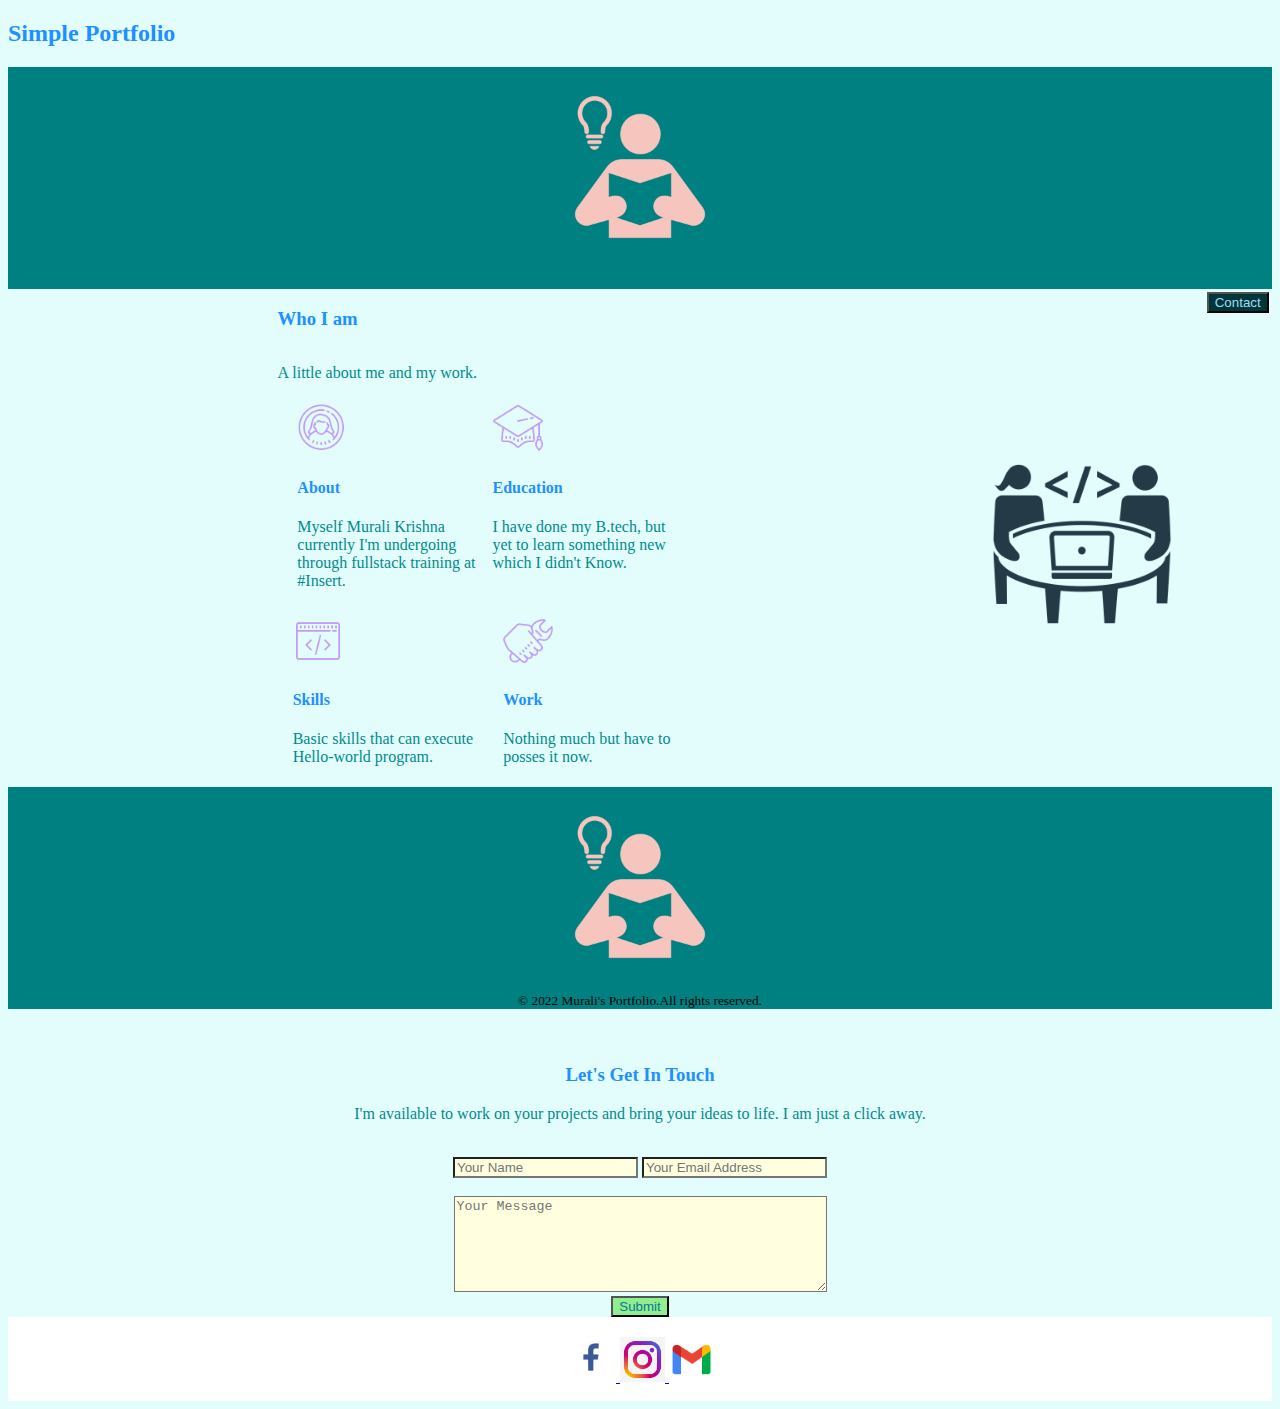
<file: index.html>
<!DOCTYPE html>
<html lang="en">

<head>
    <meta charset="UTF-8">
    <meta name="description" content="This page is about who am I and what am I">
    <meta name="keywords" content="About, Education, Contact details,">
    <meta name="author" content="Murali">
    <meta name="viewport" content="width=device-width, initial-scale = 1.0">
    <link rel="stylesheet" href="style.css">
    <title> Murali's portfolio </title>
    <link rel="icon" type="image/png" href="/images/favicon_io/favicon-32x32.png">
</head>

<body>
    <h2 style="font-family: verdana;"> Simple Portfolio </h2>
    <!-- Header Section -->
    <div class="hf">

        <header>
            <!-- <h3> Header: </h3> -->
            <img src="/images/logo-he.png" alt="Logo" height="200px" width="200px"> <br> <br>
        </header>
    </div>
    <div>
        <button class="btn">Contact</button>
    </div>
    <!-- Introduction Part -->
    <div class="opt">
        <large> <img src="/images/logo-ft.png" width="250px" height="250px"> </large>
    </div>
    <div class="container">
            <div class="little">
                <h3> Who I am</h3>
                <p> A little about me and my work. </p>
            </div>
        <div class="con1">
            <div>
                <img src="/images/about.png" width="50px" height="50px">
                <h4> About </h4>
                <p>Myself Murali Krishna currently I'm undergoing through fullstack training at #Insert. </p>
            </div>
            <div>
                <img src="/images/education.png" width="50px" height="50px">
                <h4> Education </h4>
                <p>I have done my B.tech, but yet to learn something new which I didn't Know. </p>
            </div>

        </div>
        <div class="con2">
            <div>
                <img src="/images/skills.png" width="50px" height="50px">
                <h4> Skills </h4>
                <p> Basic skills that can execute Hello-world program. </p>
            </div>
            <div>
                <img src="/images/work.png" width="50px" height="50px">
                <h4> Work </h4>
                <p> Nothing much but have to posses it now. </p>
            </div>
        </div>
    </div>
    <!-- Footer Section -->
    <div>

        <footer class="hf">
            <!-- <h3> Footer: </h3> -->
            <img src="/images/logo-he.png" alt="Logo" height="200px" width="200px"> <br>
            <small>
                © 2022 Murali's Portfolio.All rights reserved.
            </small>
        </footer>

    </div>
    <br> <br>
    <!-- Contact Form -->
    <div class="cf">
        <form>
            <h3> Let's Get In Touch </h3>
            <p> I'm available to work on your projects and bring your ideas to life. I am just a click
                away.</p>
            <br>
            <input type="text" id="name" name="name" placeholder="Your Name">
            <input type="text" id="email" name="email" placeholder="Your Email Address">
            <br><br>
            <textarea rows="6" cols="44" name="message" placeholder="Your Message"></textarea>
            <br>
            <input type="Submit" name="sbutton" id="sb" value="Submit"
                style="background-color:lightgreen; color:rgb(6, 121, 144);">
        </form>
    </div>
    <!-- Social media part -->
    <div class="sm">

        <a href="https://www.facebook.com/" target="_blank"> <img src="/images/Facebook.png" width="50px" height="50px"
                alt="Facebook"> </a>
        <a href="https://www.instagram.com/accounts/login/" target="_blank"> <img src="/images/Instagram.png"
                width="45px" height="45px" alt="Instagram"> </a>
        <a href="https://myaccount.google.com/" target="_blank"> <img src="/images/Gmail.webp" width="45px"
                height="45px" alt="Gmail"> </a>

    </div>
</body>

</html>
</file>
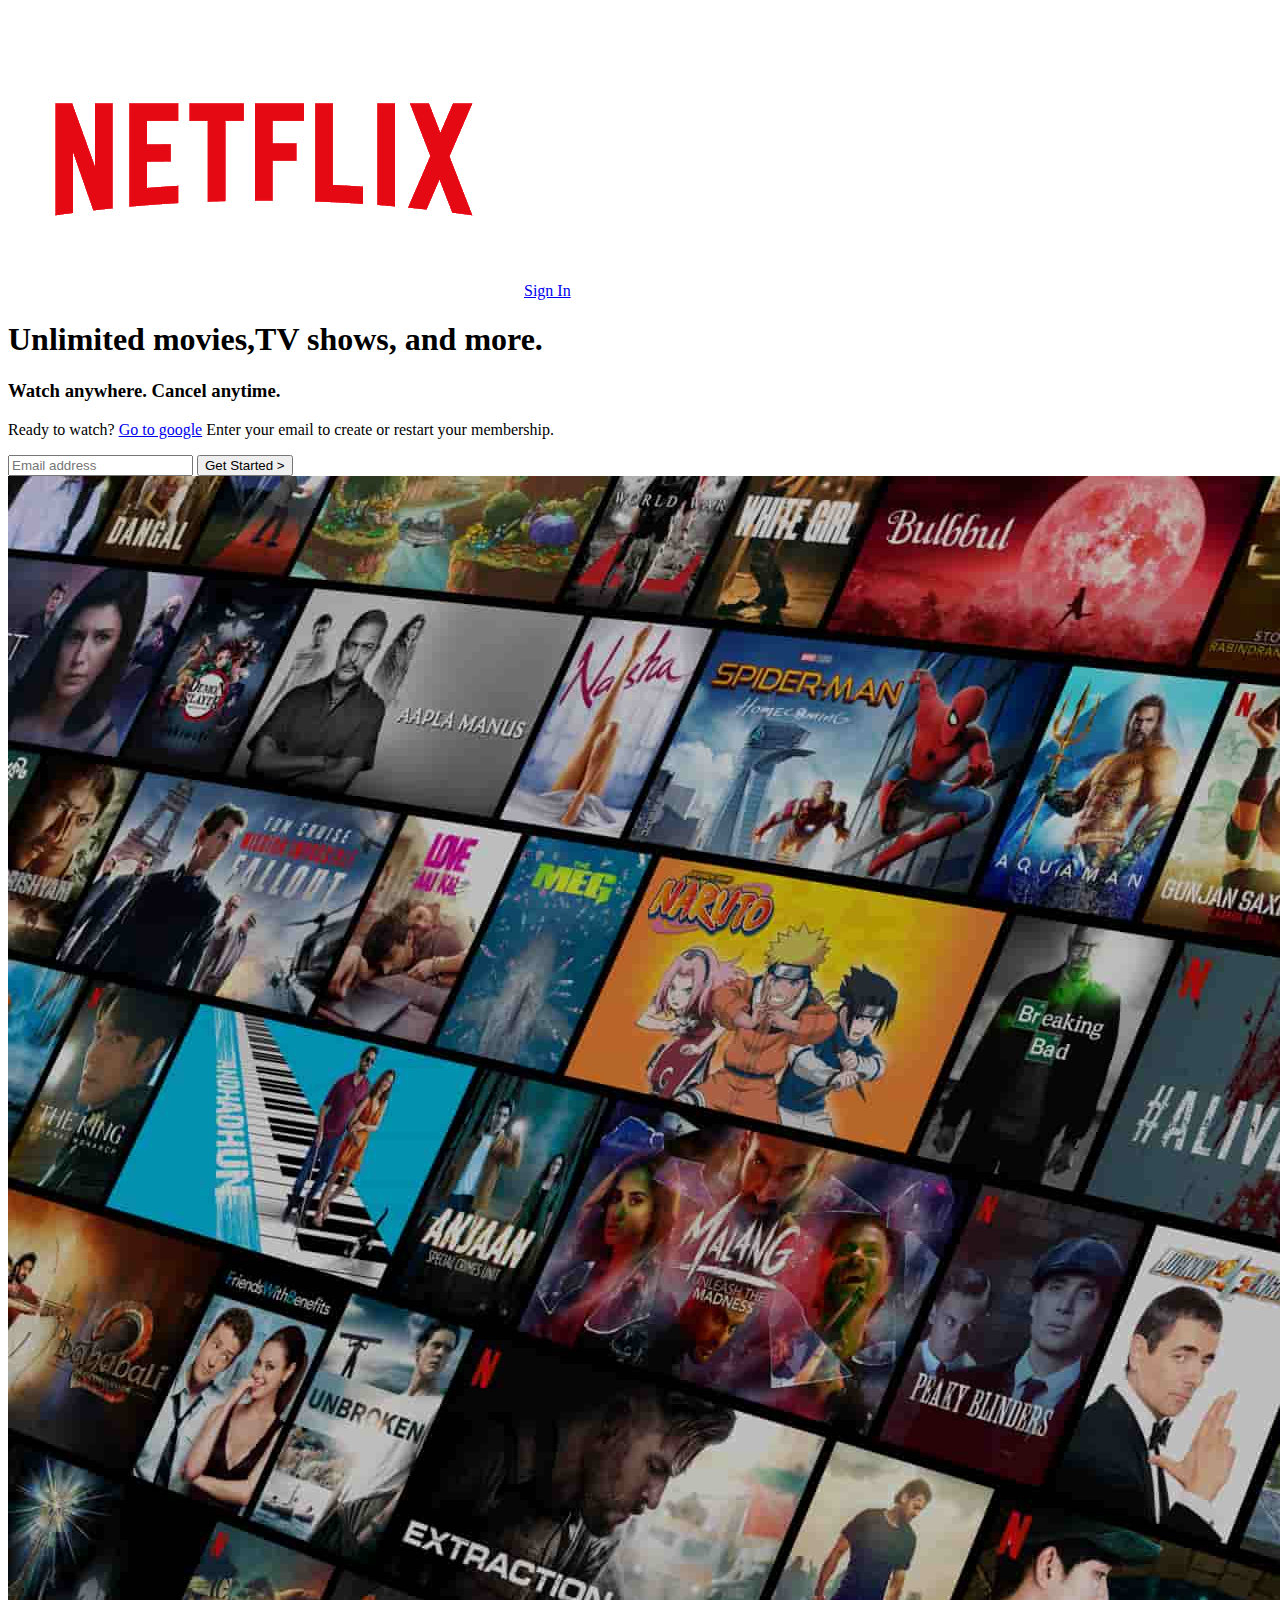
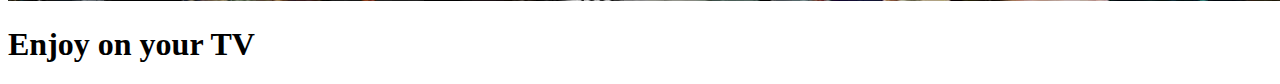
<file: netflix-clone/index.html>
<!DOCTYPE html>
<html>

<head>
    <meta charset=" UTF-8">
    <meta description="Netflix clone">
    <meta author="hashinsert">
    <title>Netflix India</title>
    <link rel="icon" href="img/logo.png" type="image">
</head>

<body>
    <div>
        <!-- logo image -->
        <img src="img/logo.png" alt="Netflix logo">

        <!-- Dropdown list -->

        <!-- Sign in button -->
        <a href="register.html">Sign In</a>

        <!-- Hero Heading h1-->
        <h1>Unlimited movies,TV shows, and more.</h1>

        <!-- Heading h3 -->
        <h3>Watch anywhere. Cancel anytime.</h3>

        <!-- paragraph -->
        <p>Ready to watch? <a href="https://www.google.com">Go to google</a> Enter your email to create or restart your
            membership.
        </p>

        <!-- input element -->
        <input type="email" name="" id="" placeholder="Email address">

        <!-- button to get started -->
        <button>Get Started ></button>

        <!-- Background image -->
        <img src="img/back.jpg" alt="">
    </div>

    <div>
        <h1>Enjoy on your TV</h1>
    </div>

    <!-- <h1>Netflix</h1>
    <h3>shows</h3>
    <ul>
        <li>show 1</li>
        <li>show 2</li>
        <li></li>
        <li></li>
    </ul> -->
</body>

</htmL>
</file>
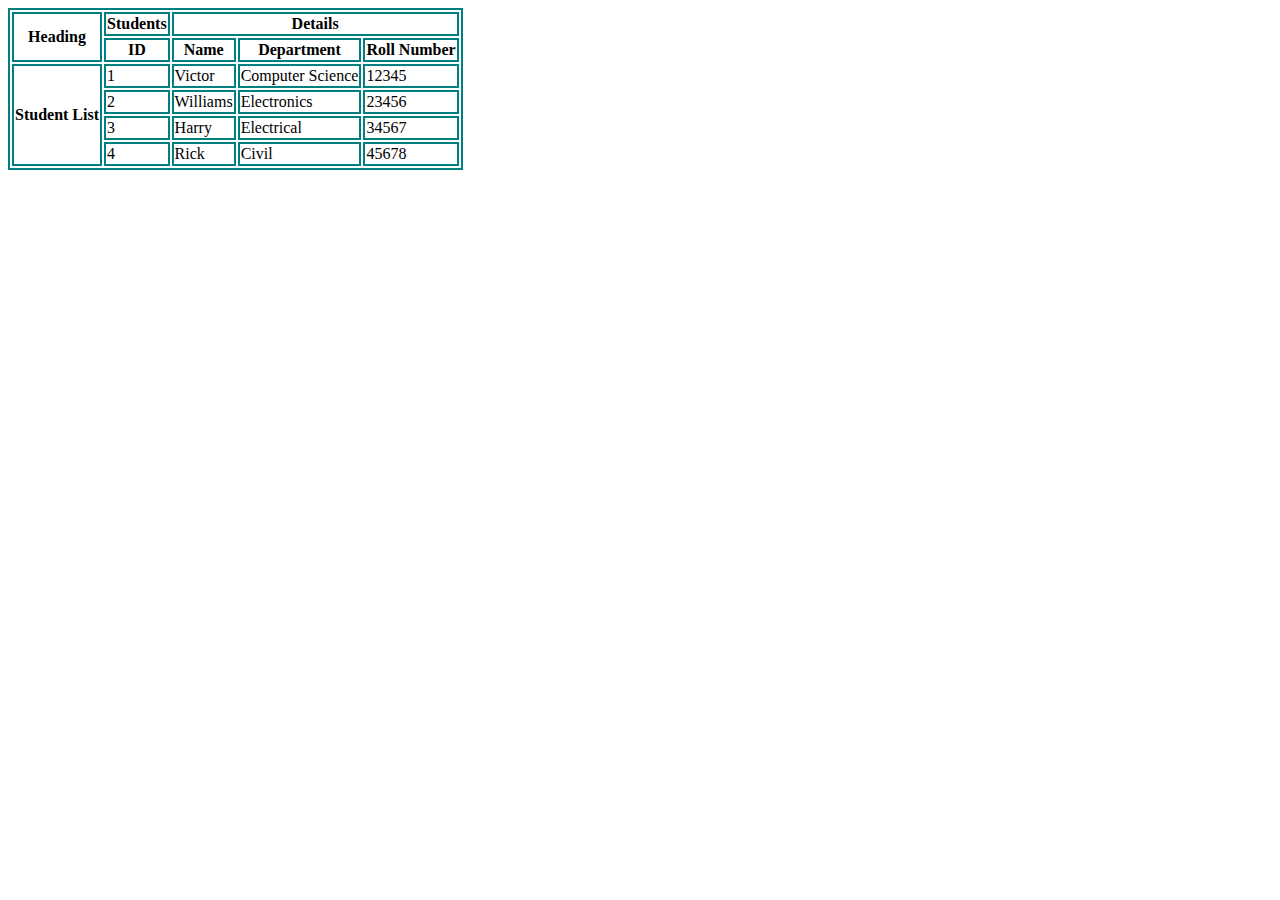
<file: table.html>
<!DOCTYPE html>
<html>

<head>
    <title> Assignment on Table </title>
    <style>
        table,th,td {
            border: 2px solid teal;
        }
    </style>
</head>

<body>
    <table>
        <tr>
            <th rowspan="2"> Heading </th>
            <th>Students</th>
            <th colspan="3">Details</th>
        </tr>
        <tr>
            <th>ID</th>
            <th>Name</th>
            <th>Department</th>
            <th>Roll Number</th>
        </tr>
        <tr>
            <th rowspan="4"> Student List </th>
            <td>1</td>
            <td>Victor</td>
            <td>Computer Science</td>
            <td>12345</td>
        </tr>
        <tr>
            <td>2</td>
            <td>Williams</td>
            <td>Electronics</td>
            <td>23456</td>
        </tr>
        <tr>
            <td>3</td>
            <td>Harry</td>
            <td>Electrical</td>
            <td>34567</td>
        </tr>
        <tr>
            <td>4</td>
            <td>Rick</td>
            <td>Civil</td>
            <td>45678</td>
        </tr>

    </table>
</body>

</html>
</file>
<file: style.css>
body {
    background-color: #E3FDFD;
}

/* class hf refers to header and footer */
.hf {
    background-color: teal;
    text-align: center;
}

.btn {
    background-color: lightcyan;
    float: right;
    margin-top: 0.25em;
    margin-right: 0.25em;
    color: #A2DBFA;
    background-color: #003638;
}

/* class sm refers to social media */
.sm {
    background-color: white;
    text-align: center;
    padding: 15px;
}

/* class cf refers to contact form */
.cf {
    text-align: center;
    /* background-color: ; */
    font-family:Trebuchet MS;
}

.cf form input {
    background-color: lightyellow;
    /* border-color:white; */
    /* border: none; */
}

.cf form textarea {
    background-color: lightyellow;
}

.container {
    display: flex;
    font-family: verdana;
    flex-direction: column;
    align-items: center;
}

/* make an opt class to show a related image */
.opt {
    float: right;
    margin-top: 130px;
}

/* class .con1 refers to container1 */
.con1 {
    display: flex;
    width: 39%;
    margin: 5px;
}
/* class .con2 refers to container2 */
.con2 {
    display: flex;
    width: 40%;
    margin: 5px;
}

.little {
    display: flex;
    flex-direction: column;
    font-family: Trebuchet MS;
    text-align: start;
    margin-left:-210px;
} 

 h2,h3,h4 {
    color: dodgerblue;
}

p {
    color: darkcyan;
}

/* For Mobiles */
@media only screen and (max-width:500px) {
    body{
        background-color: #003638;
    }
    .opt{
    display: none;
    }
    .little{
        text-align: center;
        padding-left: 200px;
    }
    h2{
        text-align: center;
    }
    .container .con1, .con2{
        display:block;
    }

}

/* For Tablet */
@media only screen and (min-width:505px) and (max-width:700px) {
    body{
        background-color:black;
    }
    .opt{
        display: none;
    }
    h2{
        text-align: center;
    }
    .con1, .con2{
        display: block;
    }
    .little{
        margin-left: auto;
        padding-right: 75px;       
    }
}
</file>
